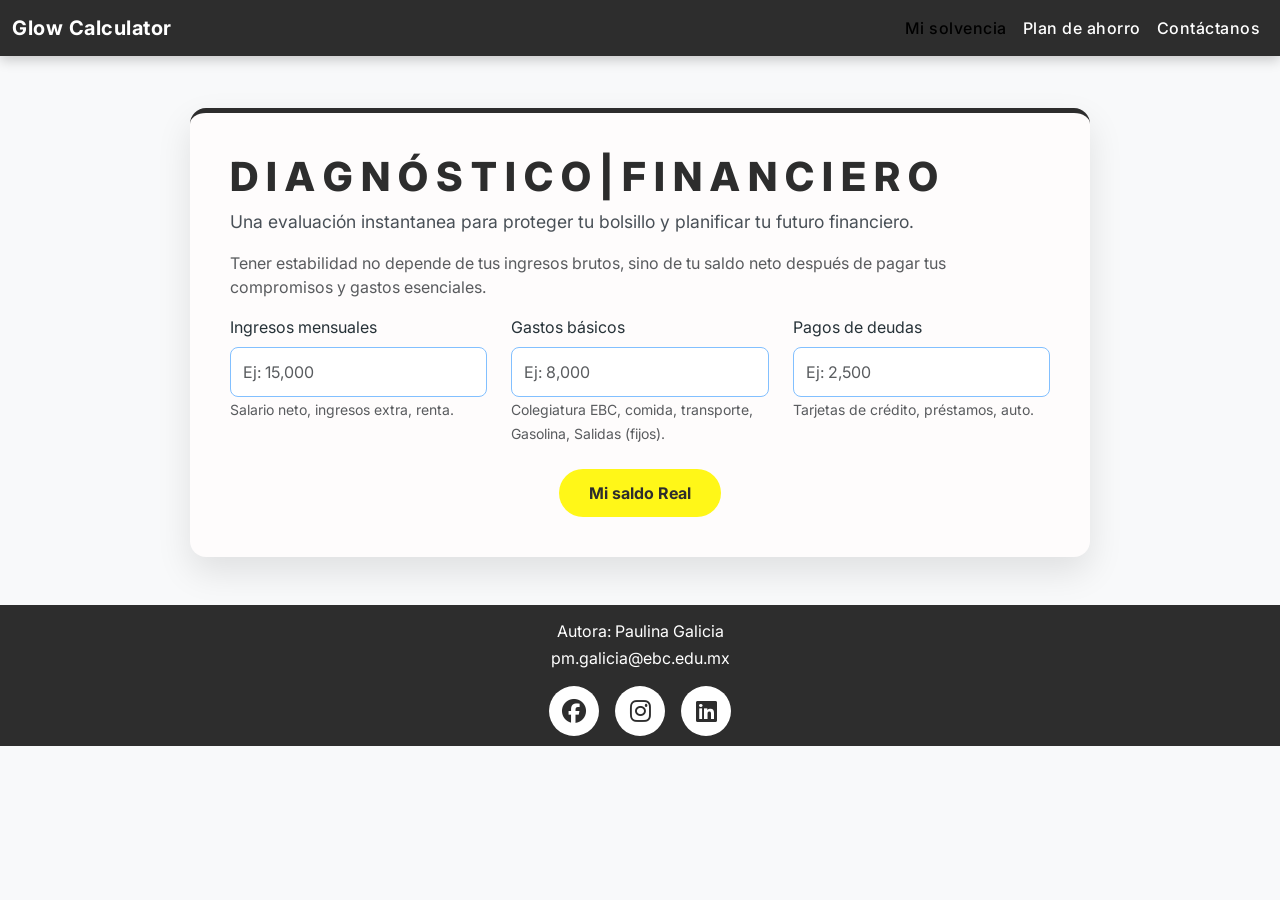
<file: index.html>
<!DOCTYPE html>
<html>
<head>
    <meta charset="UTF-8">
  <meta name="description" content="Calculadora para evaluar el estado financiero de una persona.">
  <meta name="keywords" content="Finanzas, Presupuesto, Salario, Gastos, Ahorro">
  <meta name="author" content="Paulina Galicia">
  <meta name="viewport" content="width=device-width, initial-scale=1.0">

<!--Enlace externo para conectarse con el css utilizando Boostrap-->
  <link href="https://cdn.jsdelivr.net/npm/bootstrap@5.3.8/dist/css/bootstrap.min.css" rel="stylesheet">

  <!-- Iconos (FontAwesome) para ilustrar las categorías -->
    <link rel="stylesheet" href="https://cdnjs.cloudflare.com/ajax/libs/font-awesome/6.4.0/css/all.min.css">

 <link href="https://fonts.googleapis.com/css2?family=Inter:wght@300;400;600;700&amp;display=swap" rel="stylesheet">

 <!--Enlace al style.css para aplicar estilos personalizados-->
<link rel="stylesheet" href="style.css">
<title>Calculadora | Glow</title>

</head>

<!--INICIA EL CUERPO DE LA PÁGINA-->
<body>
<nav class="navbar navbar-expand-lg navbar-custom fixed-top">
        <div class="container-fluid">
            <!-- Marca de la Aplicación -->
            <a class="navbar-brand" href="#">Glow Calculator</a> <!-- aquí 
            vamos agregar un logo -->
            
            <!-- Botón de Toggler: Ahora abre el Offcanvas en móvil -->
            <button class="navbar-toggler" type="button" data-bs-toggle="offcanvas" data-bs-target="#offcanvasMenu" aria-controls="offcanvasMenu" aria-label="Toggle navigation">
                <span class="navbar-toggler-icon"></span>
            </button>
            
            <!-- Menú de Desktop: Solo visible cuando el navbar está expandido (>= lg) -->
            <div class="collapse navbar-collapse" id="navbarNavDesktop">
                <ul class="navbar-nav ms-auto">
                    <li class="nav-item">
                        <a class="nav-link active" aria-current="page" href="#calculadora">Mi solvencia</a>
                    </li>
                    <li class="nav-item">
                        <a class="nav-link" href="index1.html">Plan de ahorro</a>
                    </li>
                    <li class="nav-item">
                        <a class="nav-link" href="#contacto">Contáctanos</a>
                    </li>
                </ul>
            </div>
        </div>
    </nav>
<!--El menú de OFFCANVAS para cuando la pantalla sea pequeña se despliegue en el lateral-->
<div class="offcanvas offcanvas-end" tabindex="-1" id="offcanvasMenu" aria-labelledby="offcanvasMenuLabel">
      <div class="offcanvas-header"> <!-- Estilos aplicados en styles.css -->
        <h5 class="offcanvas-title" id="offcanvasMenuLabel">Finanzas</h5>
        <!-- btn-close-white se usa para que el ícono de cierre sea blanco sobre fondo azul -->
        <button type="button" class="btn-close btn-close-white" data-bs-dismiss="offcanvas" aria-label="Close"></button>
      </div>
      <div class="offcanvas-body">
        <ul class="navbar-nav justify-content-end flex-grow-1 pe-3">
            <!-- Los links se cierran automáticamente al hacer click (data-bs-dismiss) -->
            <li class="nav-item">
                <a class="nav-link active" aria-current="page" href="#calculadora" data-bs-dismiss="offcanvas">Mi Balance</a>
            </li>
            <li class="nav-item">
                </li><li class="nav-item"><a class="nav-link" href="index1.html">¿Qué es 50/30/20?</a></li>
            
            <li class="nav-item">
                <a class="nav-link" href="#contacto" data-bs-dismiss="offcanvas">Dudas?</a>
            </li>
        </ul>
      </div>
    </div>
<!--Sección principal de la calculadora-->

<div class="container my-5" id="calculadora">
        <div class="calculator-card">
            <h1 class="title">D I A G N Ó S T I C O | F I N A N C I E R O</h1>
            <p class="subtitle">Una evaluación instantanea para proteger tu bolsillo y planificar tu futuro financiero.</p>
            <p class="subtitle-description text-muted">Tener estabilidad no depende de tus ingresos brutos, sino de tu saldo neto después de pagar tus compromisos y gastos esenciales.</p>
            
            <div class="row g-4">
                <!-- Inputs adaptados a Finanzas Personales -->
                <!-- Sistema de Rejilla: Se adapta a Móvil, Tablet y Desktop -->
                <div class="col-12 col-md-6 col-lg-4">
                    <label for="monthlyIncome" class="form-label">Ingresos mensuales</label>
                    <input type="number" class="form-control" id="monthlyIncome" placeholder="Ej: 15,000" min="0">
                    <small class="text-muted">Salario neto, ingresos extra, renta.</small>
                </div>
                
                <div class="col-12 col-md-6 col-lg-4">
                    <label for="livingExpenses" class="form-label">Gastos básicos</label>
                    <input type="number" class="form-control" id="livingExpenses" placeholder="Ej: 8,000" min="0">
                    <small class="text-muted">Colegiatura EBC, comida, transporte, Gasolina, Salidas (fijos).</small>
                </div>
                
                <div class="col-12 col-md-6 col-lg-4">
                    <label for="debtPayments" class="form-label">Pagos de deudas</label>
                    <input type="number" class="form-control" id="debtPayments" placeholder="Ej: 2,500" min="0">
                    <small class="text-muted">Tarjetas de crédito, préstamos, auto.</small>
                </div>

                <!-- Botón de Acción -->
                <div class="col-12 mt-4 text-center">
                    <button class="btn btn-calculate" onclick="calculatePersonalSolvency()">
                      Mi saldo Real
                    </button>
                </div>
            </div>

            <!-- Resultado Visual (El Semáforo Financiero) -->
            <div id="resultContainer" class="d-none">
                <h3 class="title">Mi saldo Real</h3>
                <div id="resultValue" class="display-4 fw-bold my-2">--</div>
                <div id="resultAnalysis" class="fw-semibold mt-3">Ingresa tus datos para calcular.</div>
                
                <!-- Barra de progreso visual para el nivel de endeudamiento -->
                <div class="progress mt-4" style="height: 25px;">
                    <div id="debtProgressBar" class="progress-bar progress-bar-striped progress-bar-animated" role="progressbar" style="width: 0%" aria-valuenow="0" aria-valuemin="0" aria-valuemax="100">Nivel de Deuda</div>
                </div>
                <small class="text-muted d-block mt-2">Porcentaje de tus ingresos comprometidos en deuda.</small>
            </div>

        </div>
    </div>

    <footer id="main-footer">
    <p id="autor">Autora: Paulina Galicia</p>
  <p id="correo"><a href="mailto:pm.galicia@ebc.edu.mx">pm.galicia@ebc.edu.mx</a></p>
     <div class="social"> 
   <a href="#" ><i class="fab fa-facebook"> </i> 
    <a href="#" ><i class="fab fa-instagram"> </i> 
      <a href="#" ><i class="fab fa-linkedin"> </i>
  </a>
  
    
       </div>
       
    </footer>

<!--enlace del js del boostrap-->
<script src="https://cdn.jsdelivr.net/npm/bootstrap@5.3.8/dist/js/bootstrap.bundle.min.js"></script>

<!--Enlace del js-->
<script src="script.js"> </script>

</body>
</html>
</file>
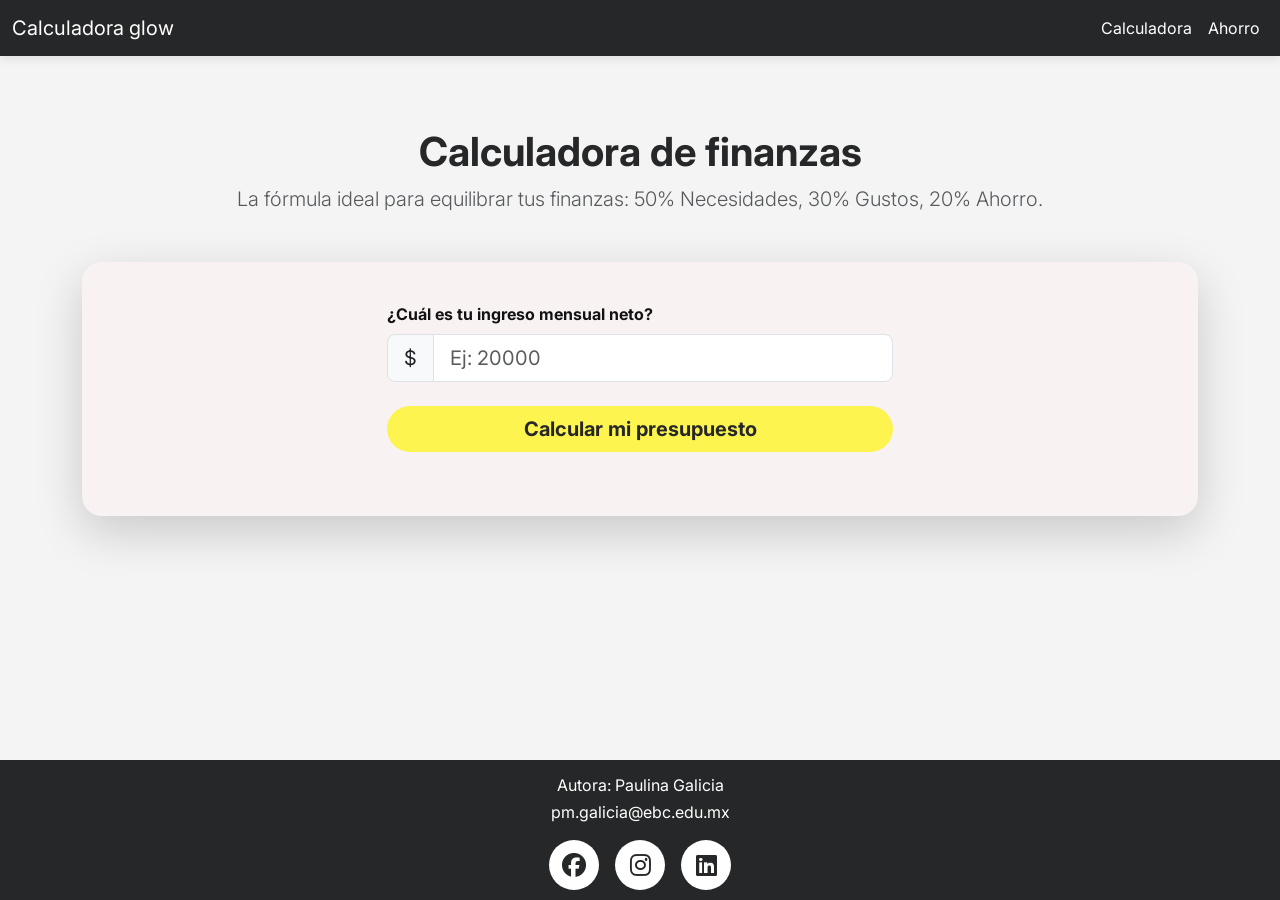
<file: index1.html>
<!DOCTYPE html>
<html>
<head>

    <meta charset="UTF-8">
  <meta name="description" content="Calculadora para evaluar el estado financiero de una persona.">
  <meta name="keywords" content="Finanzas, Presupuesto, Salario, Gastos, Ahorro">
  <meta name="author" content="Paulina Galicia">
  <meta name="viewport" content="width=device-width, initial-scale=1.0">

<!--Enlace externo para conectarse con el css utilizando Boostrap-->
  <link href="https://cdn.jsdelivr.net/npm/bootstrap@5.3.8/dist/css/bootstrap.min.css" rel="stylesheet">

  <!-- Iconos (FontAwesome) para ilustrar las categorías -->
    <link rel="stylesheet" href="https://cdnjs.cloudflare.com/ajax/libs/font-awesome/6.4.0/css/all.min.css">

 <link href="https://fonts.googleapis.com/css2?family=Inter:wght@300;400;600;700&amp;display=swap" rel="stylesheet">

 <!--Enlace al style.css para aplicar estilos personalizados-->
<link rel="stylesheet" href="style1.css">
<title>Calculadora presupuesto| glow</title>
</head>

<!--INICIA EL CUERPO DE LA PÁGINA-->
<body>

    <!--Navegación responsive con grid con Boostrap-->
    <nav class="navbar navbar-expand-lg navbar-custom fixed-top">
        <div class="container-fluid">
            <a class="navbar-brand" href="#"> Calculadora glow</a>
            
            <button class="navbar-toggler" type="button" data-bs-toggle="offcanvas" data-bs-target="#offcanvasMenu" aria-controls="offcanvasMenu" aria-label="Toggle navigation">
                <span class="navbar-toggler-icon"></span>
            </button>
            
            <!-- Menú Desktop -->
            <div class="collapse navbar-collapse" id="navbarNavDesktop">
                <ul class="navbar-nav ms-auto">
                    <li class="nav-item"><a class="nav-link active" href="index.html">Calculadora</a></li>
                    <!-- ¡ENLACE ACTUALIZADO! -->
                    
                    <li class="nav-item"><a class="nav-link" href="#">Ahorro</a></li>
                </ul>
            </div>
        </div>
    </nav>

    <!--Offcanvas Menu para cuando se haga más pequeña la pantalla-->
    <div class="offcanvas offcanvas-end" tabindex="-1" id="offcanvasMenu" aria-labelledby="offcanvasMenuLabel">
      <div class="offcanvas-header">
        <h5 class="offcanvas-title" id="offcanvasMenuLabel">MENÚ FINANCIERO</h5>
        <button type="button" class="btn-close btn-close-white" data-bs-dismiss="offcanvas" aria-label="Close"></button>
      </div>
      <div class="offcanvas-body">
        <ul class="navbar-nav justify-content-end flex-grow-1 pe-3">
            <li class="nav-item"><a class="nav-link active" href="index.html" data-bs-dismiss="offcanvas">Calculadora</a></li>
            <li class="nav-item"><a class="nav-link" href="#" data-bs-dismiss="offcanvas">Contáctanos</a></li>
        </ul>
      </div>
    </div>

     <!--=======================================================-->
     <!--     CUERPO PRINCIPAL DE LA CALCULADORA   50/30/20     -->
     <!--=======================================================-->
    <div class="container my-5 content-wrapper">
        <div class="text-center mb-5">
            <h1 class="main-title">Calculadora de finanzas</h1>
            <p class="lead text-muted">La fórmula ideal para equilibrar tus finanzas: 50% Necesidades, 30% Gustos, 20% Ahorro.</p>
        </div>

        <div class="calculator-card shadow-lg">
            
            <!-- SECCIÓN 1: ENTRADA DE DATOS -->
            <div class="row justify-content-center mb-4">
                <div class="col-md-8 col-lg-6">
                    <label for="netIncome" class="form-label fw-bold">¿Cuál es tu ingreso mensual neto?</label>
                    <div class="input-group input-group-lg">
                        <span class="input-group-text bg-light">$</span>
                        <input type="number" class="form-control" id="netIncome" placeholder="Ej: 20000">
                    </div>
                    <div class="d-grid gap-2 mt-4">
                        <button class="btn btn-calculate btn-lg" onclick="calculateBudget()">
                            Calcular mi presupuesto
                        </button>
                    </div>
                </div>
            </div>

            <!-- SECCIÓN 2: RESULTADOS VISUALES (OCULTO AL INICIO) -->
            <div id="resultsSection" class="d-none animate-fade-in">
                <hr class="my-5">
                
                <h3 class="text-center mb-4" style="color: var(--color-primary);">Así deberías distribuir tu dinero:</h3>

                <!-- GRÁFICO CSS PURO -->
                <div class="chart-container mb-5">
                    <div class="pie-chart" id="budgetChart"></div>
                </div>

                <!-- TARJETAS DE DESGLOSE (GRID SYSTEM) -->
                <div class="row g-4">
                    
                    <!-- 50% NECESIDADES -->
                    <div class="col-12 col-md-4">
                        <div class="card h-100 result-card border-needs">
                            <div class="card-body text-center">
                                <div class="icon-circle bg-needs mb-3">
                                    <i class="fa-solid fa-house"></i>
                                </div>
                                <h5 class="card-title text-needs">50% Necesidades</h5>
                                <p class="display-6 fw-bold" id="valNeeds">$0</p>
                                <p class="card-text small text-muted">Renta, despensa, transporte, servicios básicos.</p>
                            </div>
                        </div>
                    </div>

                    <!-- 30% GUSTOS -->
                    <div class="col-12 col-md-4">
                        <div class="card h-100 result-card border-wants">
                            <div class="card-body text-center">
                                <div class="icon-circle bg-wants mb-3">
                                    <i class="fa-solid fa-plane"></i>
                                </div>
                                <h5 class="card-title text-wants">30% Gustos</h5>
                                <p class="display-6 fw-bold" id="valWants">$0</p>
                                <p class="card-text small text-muted">Salidas, ropa, streaming, hobbies.</p>
                            </div>
                        </div>
                    </div>

                    <!-- 20% AHORRO -->
                    <div class="col-12 col-md-4">
                        <div class="card h-100 result-card border-savings">
                            <div class="card-body text-center">
                                <div class="icon-circle bg-savings mb-3">
                                    <i class="fa-solid fa-piggy-bank"></i>
                                </div>
                                <h5 class="card-title text-savings">20% Ahorro</h5>
                                <p class="display-6 fw-bold" id="valSavings">$0</p>
                                <p class="card-text small text-muted">Fondo de emergencia, retiro, pago de deudas.</p>
                            </div>
                        </div>
                    </div>

                </div> <!-- Fin Row -->
            </div> <!-- Fin Results -->

        </div>
    </div>

<!--Footer-->
<footer id="main-footer">
    <p id="autor">Autora: Paulina Galicia</p>
  <p id="correo"><a href="mailto:pm.galicia@ebc.edu.mx">pm.galicia@ebc.edu.mx</a></p>
     <div class="social"> 
   <a href="#" ><i class="fab fa-facebook"> </i> 
    <a href="#" ><i class="fab fa-instagram"> </i> 
      <a href="#" ><i class="fab fa-linkedin"> </i>
  </a>
       </div>   
    </footer>

    <!--enlace del js del boostrap-->
<script src="https://cdn.jsdelivr.net/npm/bootstrap@5.3.8/dist/js/bootstrap.bundle.min.js"></script>

<!--Enlace del js-->
<script src="script1.js"> </script>
</body>
</html>
</file>
<file: style.css>
/* ========================================= */
/* === ESTILOS PERSONALIZADOS Y MEDIA QUERIES === */
/* ========================================= */
:root {
    --color-primary: #2d2d2d; /* Azul corporativo */
    --color-accent: #fff718; /* Amarillo/Naranja de énfasis */
    --color-dark: #263238;
    --color-success: #a6fa75; /* Verde claro para "good" */
    --color-warning: #00e1ff; /* Naranja para "warning" */
    --color-danger: #dc3545; /* Rojo para "danger" */
    --color-bg: #f8f9fa; /* Fondo muy neutro y limpio */
}

body {
    font-family: 'Inter', sans-serif;
    background-color: var(--color-bg);
    color: var(--color-dark);
    padding-top: 60px;
}

/* Navbar personalizado */
.navbar-custom {
    background-color: var(--color-primary);
    box-shadow: 0 4px 12px rgba(0, 0, 0, 0.2);
}
.navbar-custom .nav-link, .navbar-custom .navbar-brand {
    color: #ffffff;
    font-weight: 500;
    letter-spacing: 0.5px;
}
.navbar-custom .nav-link:hover {
    color: var(--color-accent);
}
.navbar-custom .navbar-brand {
    font-weight: 700;
}

/* Tarjeta Principal */
.calculator-card {
    background-color: #fefcfc;
    border-radius: 16px;
    box-shadow: 0 15px 35px rgba(0, 0, 0, 0.1);
    padding: 40px;
    margin: 40px auto;
    max-width: 900px;
    border-top: 5px solid var(--color-primary); /* Línea azul corporativa */
}

.title {
    color: var(--color-primary);
    font-weight: 800;
}

.subtitle {
    font-size: 1.1rem;
    color: #495057;
}

.form-control {
    border-radius: 8px;
    padding: 12px;
    border: 1px solid #82c0ff;
    transition: border-color 0.3s;
}
.form-control:focus {
    border-color: var(--color-primary);
    box-shadow: 0 0 0 0.2rem rgba(0, 68, 129, 0.25);
}

/* Botón llamativo (usando el color de acento) */
.btn-calculate {
    background-color: var(--color-accent);
    color: var(--color-primary); /* Texto azul sobre fondo amarillo */
    font-weight: 700;
    padding: 12px 30px;
    border-radius: 50px;
    border: none;
    transition: transform 0.2s, box-shadow 0.2s;
}
.btn-calculate:hover {
    background-color: #8bc5ff; /* Un tono un poco más claro al hacer hover */
    color: var(--color-primary);
    transform: translateY(-2px);
    box-shadow: 0 5px 15px rgba(255, 187, 0, 0.4);
}

/* Contenedor de Resultados */
#resultContainer {
    margin-top: 35px;
    padding: 30px;
    border-radius: 12px;
    text-align: center;
    background-color: #e9ecef; /* Fondo de resultado ligeramente gris */
    border: 1px solid #dee2e6;
}

/* Colores de estado para el resultado */
.text-excellent { color: var(--color-success); }
.text-warning { color: var(--color-warning); }
.text-danger { color: var(--color-danger); }

/* MEDIA QUERIES PARA ADAPTABILIDAD */
@media (max-width: 768px) {
    .calculator-card {
        padding: 20px;
        margin: 20px 10px;
    }
    .subtitle-description {
        display: none; /* Ocultar descripción larga en móvil */
    }
    .display-4 {
        font-size: 2rem; /* Texto más pequeño en móvil */
    }
}

#main-footer {
  background: var(--color-primary);
  color:white;
  text-align:center;
  padding: 10px;
  margin-top:auto;
}

footer a {
    color: #ffffff; 
    text-decoration: none; /*  quita el subrayado si no te gusta */
    /*font-weight: bold; /*Opcional: lo hace un poco más gordito para leerse mejor */
}

#autor{
  margin: 0.2rem;
  color:white;
  text-decoration: none;
}


.social {
  display: flex;
  gap: 1rem;
  justify-content: center;
  margin-top: 1rem;
}

.social a {
  display: inline-flex;
  align-items: center;
  justify-content: center;
  width: 50px;
  height: 50px;
  background: #ffffff;
  color: var(--color-primary);
  border-radius: 50%;
  text-decoration: none;
  font-size: 1.5rem;
}
</file>
<file: style1.css>
:root {
    --color-primary: #262728;   /* Azul  */
    --color-needs: #004481;     /* 50% - Azul Oscuro */
    --color-wants: #2DCCCD;     /* 30% - Aqua/Turquesa */
    --color-savings: #fdf44f;   /* 20% - Amarillo/Dorado */
    
    --color-bg: #F4F4F4;
    --color-text: #121212;
}

body {
    font-family: 'Inter', sans-serif;
    background-color: var(--color-bg);
    color: var(--color-text);
    display: flex;
    flex-direction: column;
    padding-top: 80px; /* Espacio para el navbar fijo */
    min-height: 100vh;
  }


/* === NAVBAR Y OFFCANVAS (CONSERVADOS) === */
.navbar-custom {
    background-color: var(--color-primary);
    box-shadow: 0 2px 10px rgba(0,0,0,0.1);
}
.navbar-brand, .nav-link {
    color: white !important;
}
.offcanvas-header {
    background-color: var(--color-primary);
    color: white;
}
.offcanvas-title {
    color: white;
}

/* === TARJETA PRINCIPAL === */
.calculator-card {
    background-color: rgb(248, 242, 242);
    border-radius: 20px;
    padding: 40px;
    border: none;
}

.main-title {
    color: var(--color-primary);
    font-weight: 700;
}

/* === BOTÓN DE CALCULAR === */
.btn-calculate {
    background-color: var(--color-savings); /* Amarillo llamativo */
    color: var(--color-primary);
    font-weight: 700;
    border: none;
    border-radius: 50px;
    transition: transform 0.2s;
}
.btn-calculate:hover {
    background-color: #e5bd40;
    transform: scale(1.02);
}

/* === ESTILOS DE RESULTADOS (LAS 3 TARJETAS) === */
.result-card {
    border: none;
    background-color: #f9f9f9;
    border-radius: 15px;
    transition: transform 0.3s;
}
.result-card:hover {
    transform: translateY(-5px);
    box-shadow: 0 10px 20px rgba(0,0,0,0.05);
}

/* Bordes superiores de colores */
.border-needs { border-top: 5px solid var(--color-needs); }
.border-wants { border-top: 5px solid var(--color-wants); }
.border-savings { border-top: 5px solid var(--color-savings); }

/* Textos de colores */
.text-needs { color: var(--color-needs); }
.text-wants { color: var(--color-wants); }
.text-savings { color: #dcb342; /* Un poco más oscuro para leerse bien */ }

/* Círculos de iconos */
.icon-circle {
    width: 60px;
    height: 60px;
    border-radius: 50%;
    margin: 0 auto;
    display: flex;
    align-items: center;
    justify-content: center;
    color: white;
    font-size: 1.5rem;
}
.bg-needs { background-color: var(--color-needs); }
.bg-wants { background-color: var(--color-wants); }
.bg-savings { background-color: var(--color-savings); }

/* === GRÁFICO DE PASTEL (CSS PURO) === */
.chart-container {
    display: flex;
    justify-content: center;
    align-items: center;
}
.pie-chart {
    width: 200px;
    height: 200px;
    border-radius: 50%;
    /* Truco de CSS para hacer un gráfico circular con gradiente cónico */
    background: conic-gradient(
        var(--color-needs) 0% 50%,   /* 0 a 50% Azul */
        var(--color-wants) 50% 80%,  /* 50 a 80% Aqua (30% total) */
        var(--color-savings) 80% 100% /* 80 a 100% Amarillo (20% total) */
    );
    box-shadow: 0 4px 15px rgba(0,0,0,0.2);
    position: relative;
}
/* Agujero del centro para hacerlo "Donut Chart" */
.pie-chart::after {
    content: "FINY";
    position: absolute;
    top: 50%; left: 50%;
    transform: translate(-50%, -50%);
    width: 120px; height: 120px;
    background: white;
    border-radius: 50%;
    display: flex;
    align-items: center;
    justify-content: center;
    font-weight: bold;
    color: var(--color-primary);
}

#main-footer {
  background: var(--color-primary);
  color:white;
  text-align:center;
  padding: 10px;
  margin-top:auto;
}

footer a {
    color: #ffffff; 
    text-decoration: none; /*  quita el subrayado si no te gusta */
    /*font-weight: bold; / Opcional: lo hace un poco más gordito para leerse mejor */
}

#autor{
  margin: 0.2rem;
  color:white;
  text-decoration: none;
}


.social {
  display: flex;
  gap: 1rem;
  justify-content: center;
  margin-top: 1rem;
}

.social a {
  display: inline-flex;
  align-items: center;
  justify-content: center;
  width: 50px;
  height: 50px;
  background: #ffffff;
  color: var(--color-primary);
  border-radius: 50%;
  text-decoration: none;
  font-size: 1.5rem;
}

/* Animación simple */
.animate-fade-in {
    animation: fadeIn 0.8s ease-in-out;
}
@keyframes fadeIn {
    from { opacity: 0; transform: translateY(20px); }
    to { opacity: 1; transform: translateY(0); }
}

/* Ajustes Móviles */
@media (max-width: 768px) {
    .calculator-card { padding: 20px; }
    .display-6 { font-size: 1.5rem; }
}

/*PANTALLA PEQUEÑA*/

@media (max-width: 300px){
  body{
    background-color:#04509c;
    flex-direction: row;
  }
}

/*PANTALLA MEDIANA*/

@media (max-width: 500px){
  body{
    background-color:#196a75;
    flex-direction: column;
  }
}

/*PANTALLA GRANDE*/

@media (max-width: 600px){
  body{
    background-color:#2ed4ea;
    flex-direction: column;
  }
}

/*PANTALLA EXTRAGRANDE*/

@media (max-width: 700px){
  body{
    background-color:#80d658;
    flex-direction: row;
  }
}
</file>
